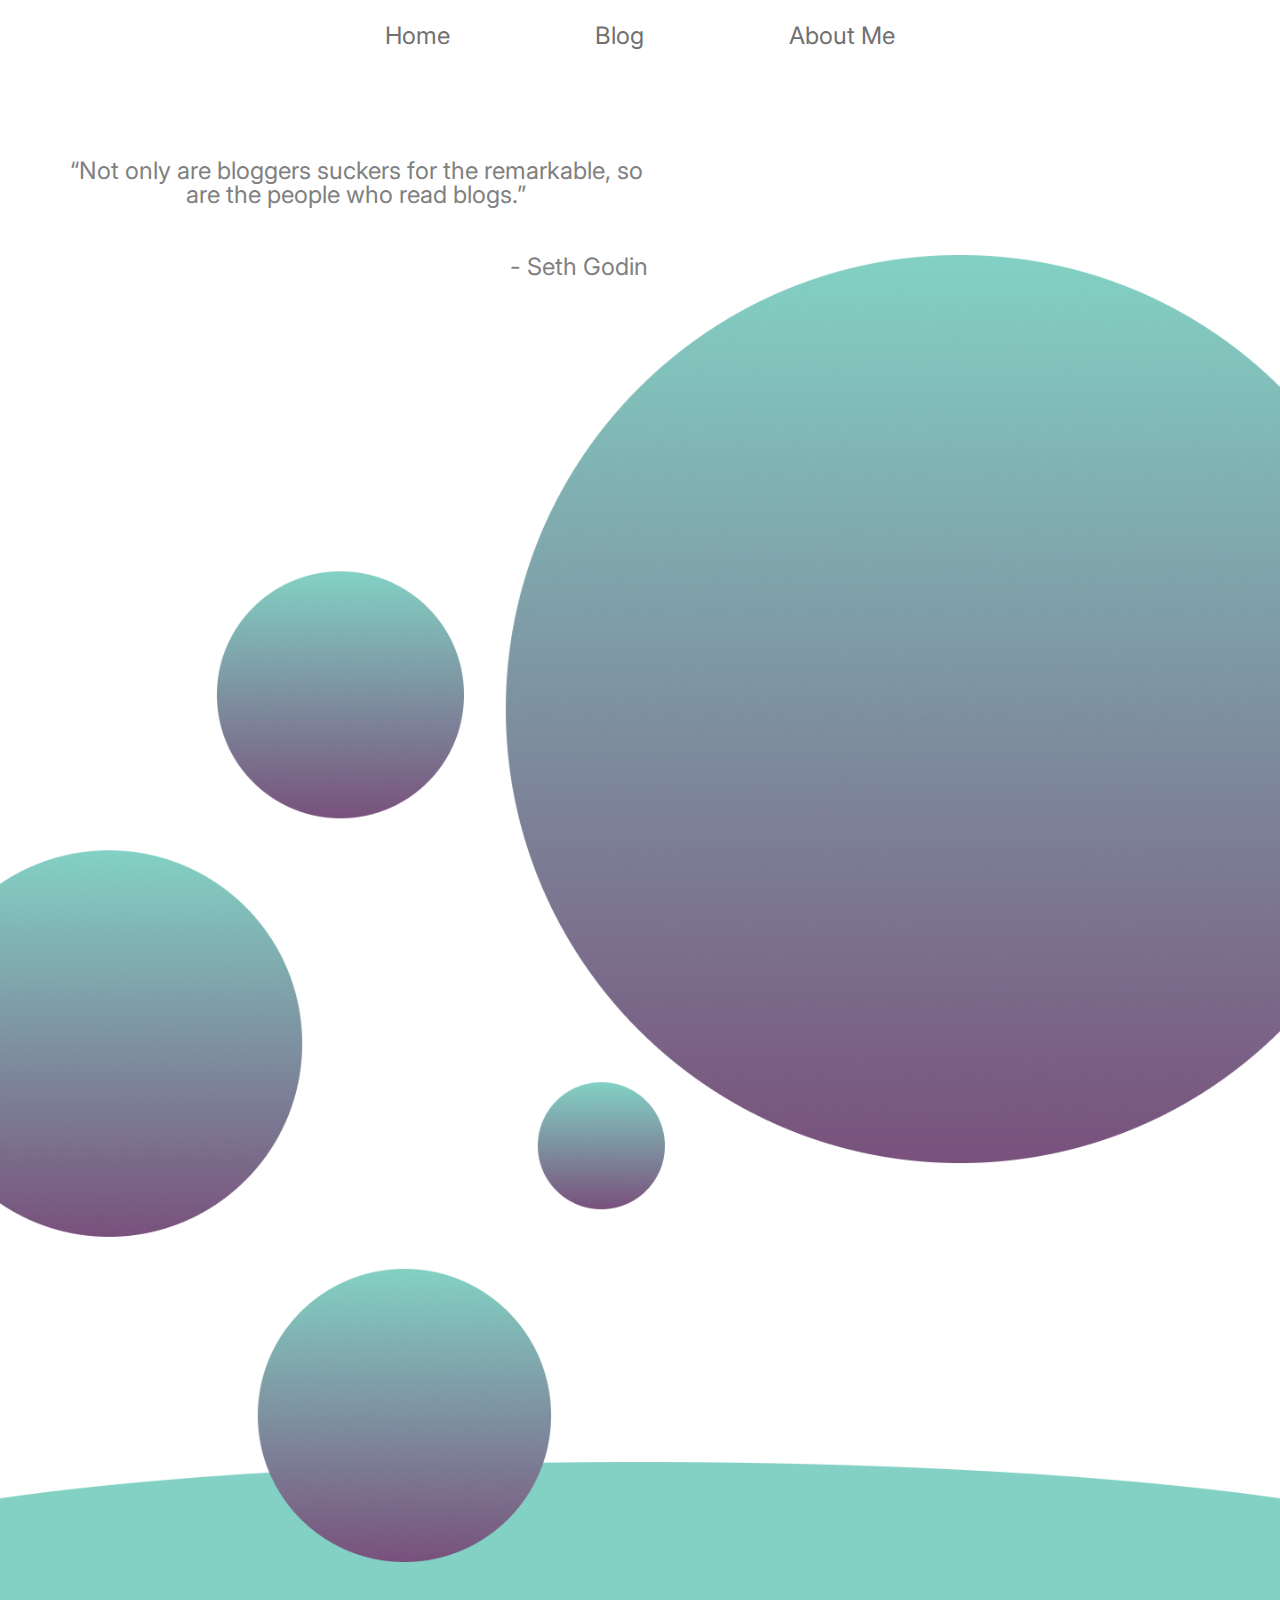
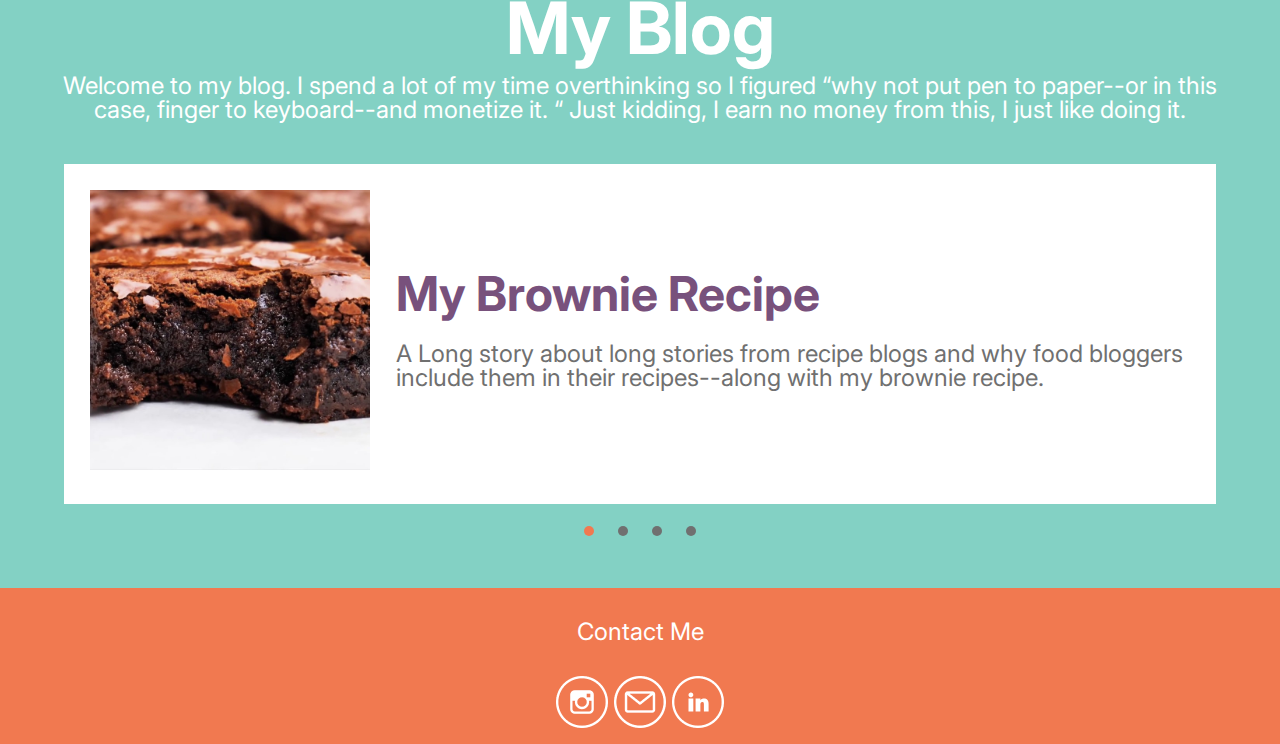
<file: index.html>
<!DOCTYPE html>
<html lang="en">
<head>
    <title>Blog</title>
    <meta charset="UTF-8">
    <meta http-equiv="X-UA-Compatible" content="IE=edge">
    <meta name="viewport" content="width=device-width, initial-scale=1.0">
    <!--Link to CSS sheet-->
    <link rel="stylesheet" href="css/index.css">
    <!--Link to fonts-->
    <link rel="preconnect" href="https://fonts.googleapis.com">
    <link rel="preconnect" href="https://fonts.gstatic.com" crossorigin>
    <link href="https://fonts.googleapis.com/css2?family=Inter&display=swap" rel="stylesheet">
</head>












<body>
    <nav>
        <ul>
            <li><a href="index.html">Home</a></li>
            <li><a href="blog.html">Blog</a></li>
            <li><a href="aboutme.html">About Me</a></li>
        </ul>
    </nav>










    <main>
        <section class="section1">
            <div class="quote">
                <div class="quotetext">
                    <h3>“Not only are bloggers suckers for the remarkable, so are the people who read blogs.”</h3>
                </div>
                <div class="quoteauthor">
                    <h3>- Seth Godin</h3>
                </div>
            </div>
        </section>

 
        <div class="main_circles">
            <img src="pics/cirlces.png" alt="">
            <img class="bluebgtop" src="pics/bluebgtop.png" alt="">
        </div>

 


        <section class="section2">

            <div class="bluebg"></div>
            <div class="myblog_text">
                <h1>My Blog</h1>
                <h3>Welcome to my blog. I spend a lot of my time overthinking so I figured “why not put pen to paper--or in this case, finger to keyboard--and monetize it. “ Just kidding, I earn no money from this, I just like doing it. </h3>
            </div>




            <div id="slider">
                <input type="radio" name="slider" id="slide1" checked>
                <input type="radio" name="slider" id="slide2">
                <input type="radio" name="slider" id="slide3">
                <input type="radio" name="slider" id="slide4">
                <div id="slides">
                   <div id="overflow">
                      <div class="inner">
                         <div class="slide slide_1">
                            <a href="articles/brownie.html" class="article_link">
                                <div class="slide-content">
                                    <img src="pics/brownie.jpg" alt="brownie">
                                    <div class="text">
                                        <h2>My Brownie Recipe</h2>
                                        <h3>
                                            A Long story about long stories from recipe blogs and why food bloggers include them in their recipes--along with my brownie recipe.

                                        </h3>
                                    </div>
                                </div>
                            </a>
                         </div>
                         <div class="slide slide_2">
                            <a href="articles/Saffa_college.alone.html" class="article_link">
                                <div class="slide-content">
                                    <img src="pics/college.jpg" alt="college girl">
                                    <div class="text">
                                        <h2>Living Alone in College, Yes or No?</h2>
                                        <h3>
                                            Enrolling in a college is always a big head step for a student. You should decide and think carefully for which path you will take in college.
                                        </h3>
                                        <div class="icon_author">
                                            <i class="far fa-user"></i>
                                            <p>Saffana Nur Aulia</p>
                                        </div>
                                    </div>
                                </div>
                            </a>
                         </div>
                         <div class="slide slide_3">
                            <a href="articles/Saffa_red.review.html" class="article_link">
                                <div class="slide-content">
                                    <img src="pics/Taylor_Swift_-_Red_(Taylor's_Version).png" alt="Red Album Cover">
                                    <div class="text">
                                        <h2>Red Album Review</h2>
                                        <h3>
                                            With 10 extended tracks, the album Red (Taylor’s Version) wrapped up a total 2 hours
                                            and 10 minutes long, a roller-coaster of mixed emotions.
                                        </h3>
                                        <div class="icon_author">
                                            <i class="far fa-user"></i>
                                            <p>Saffana Nur Aulia</p>
                                        </div>
                                    </div>
                                </div>
                            </a>
                         </div>
                         <div class="slide slide_4">
                            <a href="articles/Saffa_failosophy.html" class="article_link">
                                <div class="slide-content">
                                    <img src="pics/failosophy.jpg" alt="failosophy">
                                    <div class="text">
                                        <h2>Failosophy Book Review</h2>
                                        <h3>
                                            Failures are usually identified with negativities, but what if I tell
                                            you that it could be the opposite? This is my review of the book "Failosophy".
                                        </h3>
                                        <div class="icon_author">
                                            <i class="far fa-user"></i>
                                            <p>Saffana Nur Aulia</p>
                                        </div>
                                    </div>
                                </div>
                            </a>
                         </div>
                      </div>
                   </div>
                </div>
                <div id="bullets">
                   <label for="slide1"></label>
                   <label for="slide2"></label>
                   <label for="slide3"></label>
                   <label for="slide4"></label>
                </div>
            </div>
            
        </section>

        

    </main>


















    <footer>
        <div class="footer_text">
            <h3>Contact Me</h3>
        </div>
        <div class="footer_logos">
            <a href="#" class="ig">
                <img src="pics/instagram.png" alt="instagram">
            </a>
            <a href="mailto:istiqomah.work@gmail.com" class="email">
                <img src="pics/email.png" alt="instagram">
            </a>
            <a href="https://www.linkedin.com/in/istiqomah-suharto-b1615121b/" class="linkedin">
                <img src="pics/linkedin.png" alt="instagram">
            </a>
        </div>
    </footer>



    



</body>
</html>
</file>
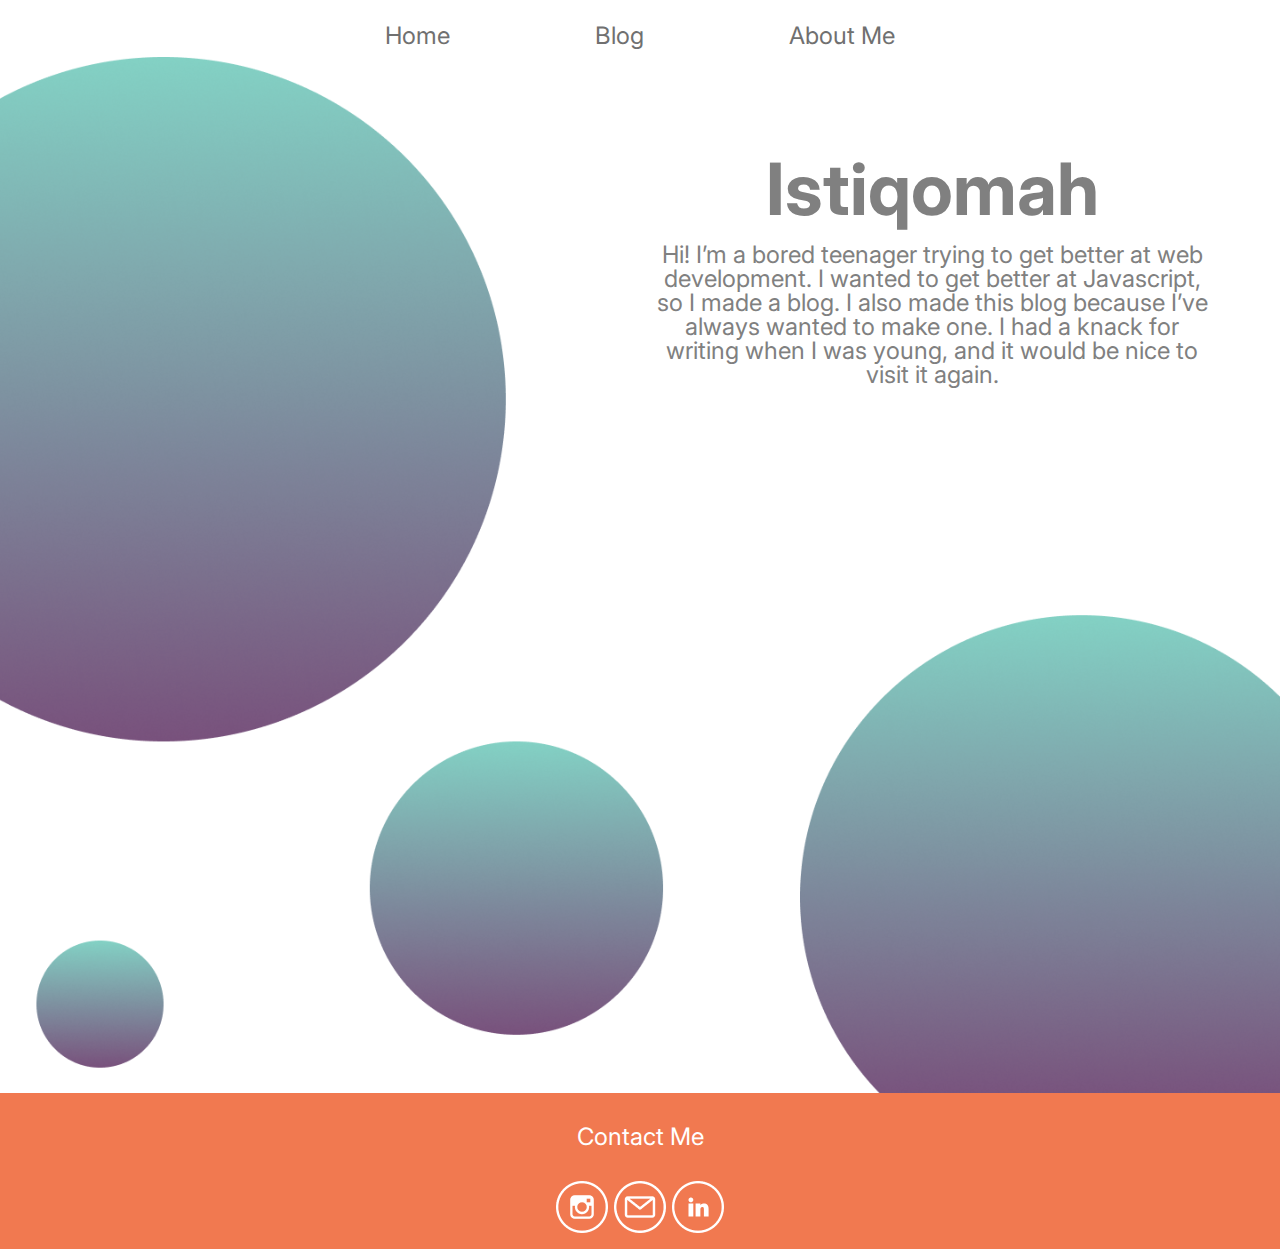
<file: aboutme.html>
<!DOCTYPE html>
<html lang="en">
<head>
    <title>Blog</title>
    <meta charset="UTF-8">
    <meta http-equiv="X-UA-Compatible" content="IE=edge">
    <meta name="viewport" content="width=device-width, initial-scale=1.0">
    <!--Link to CSS sheet-->
    <link rel="stylesheet" href="css/index.css">
    <!--Link to fonts-->
    <link rel="preconnect" href="https://fonts.googleapis.com">
    <link rel="preconnect" href="https://fonts.gstatic.com" crossorigin>
    <link href="https://fonts.googleapis.com/css2?family=Inter&display=swap" rel="stylesheet">
</head>











<body>
    <nav>
        <ul>
            <li><a href="index.html">Home</a></li>
            <li><a href="blog.html">Blog</a></li>
            <li><a href="aboutme.html">About Me</a></li>
        </ul>
    </nav>










    <main>



        
        <section class="section1">
            <div class="aboutme_container">
                <div class="aboutme_text">
                    <h1>Istiqomah</h1>
                    <h3>
                        Hi! I’m a bored teenager trying to get better at web development. I wanted to get better at Javascript, so I made a blog. I also made this blog because I’ve always wanted to make one. I had a knack for writing when I was young, and it would be nice to visit it again.
                    </h3>
                </div>
            </div>
        </section>

 
        <div class="aboutme_circles">
            <img src="pics/Group 14.png" alt="">
        </div>

        


        

    </main>


















    <footer>
        <div class="footer_text">
            <h3>Contact Me</h3>
        </div>
        <div class="footer_logos">
            <a href="#" class="ig">
                <img src="pics/instagram.png" alt="instagram">
            </a>
            <a href="mailto:istiqomah.work@gmail.com" class="email">
                <img src="pics/email.png" alt="instagram">
            </a>
            <a href="https://www.linkedin.com/in/istiqomah-suharto-b1615121b/" class="linkedin">
                <img src="pics/linkedin.png" alt="instagram">
            </a>
        </div>
    </footer>



    



</body>
</html>
</file>
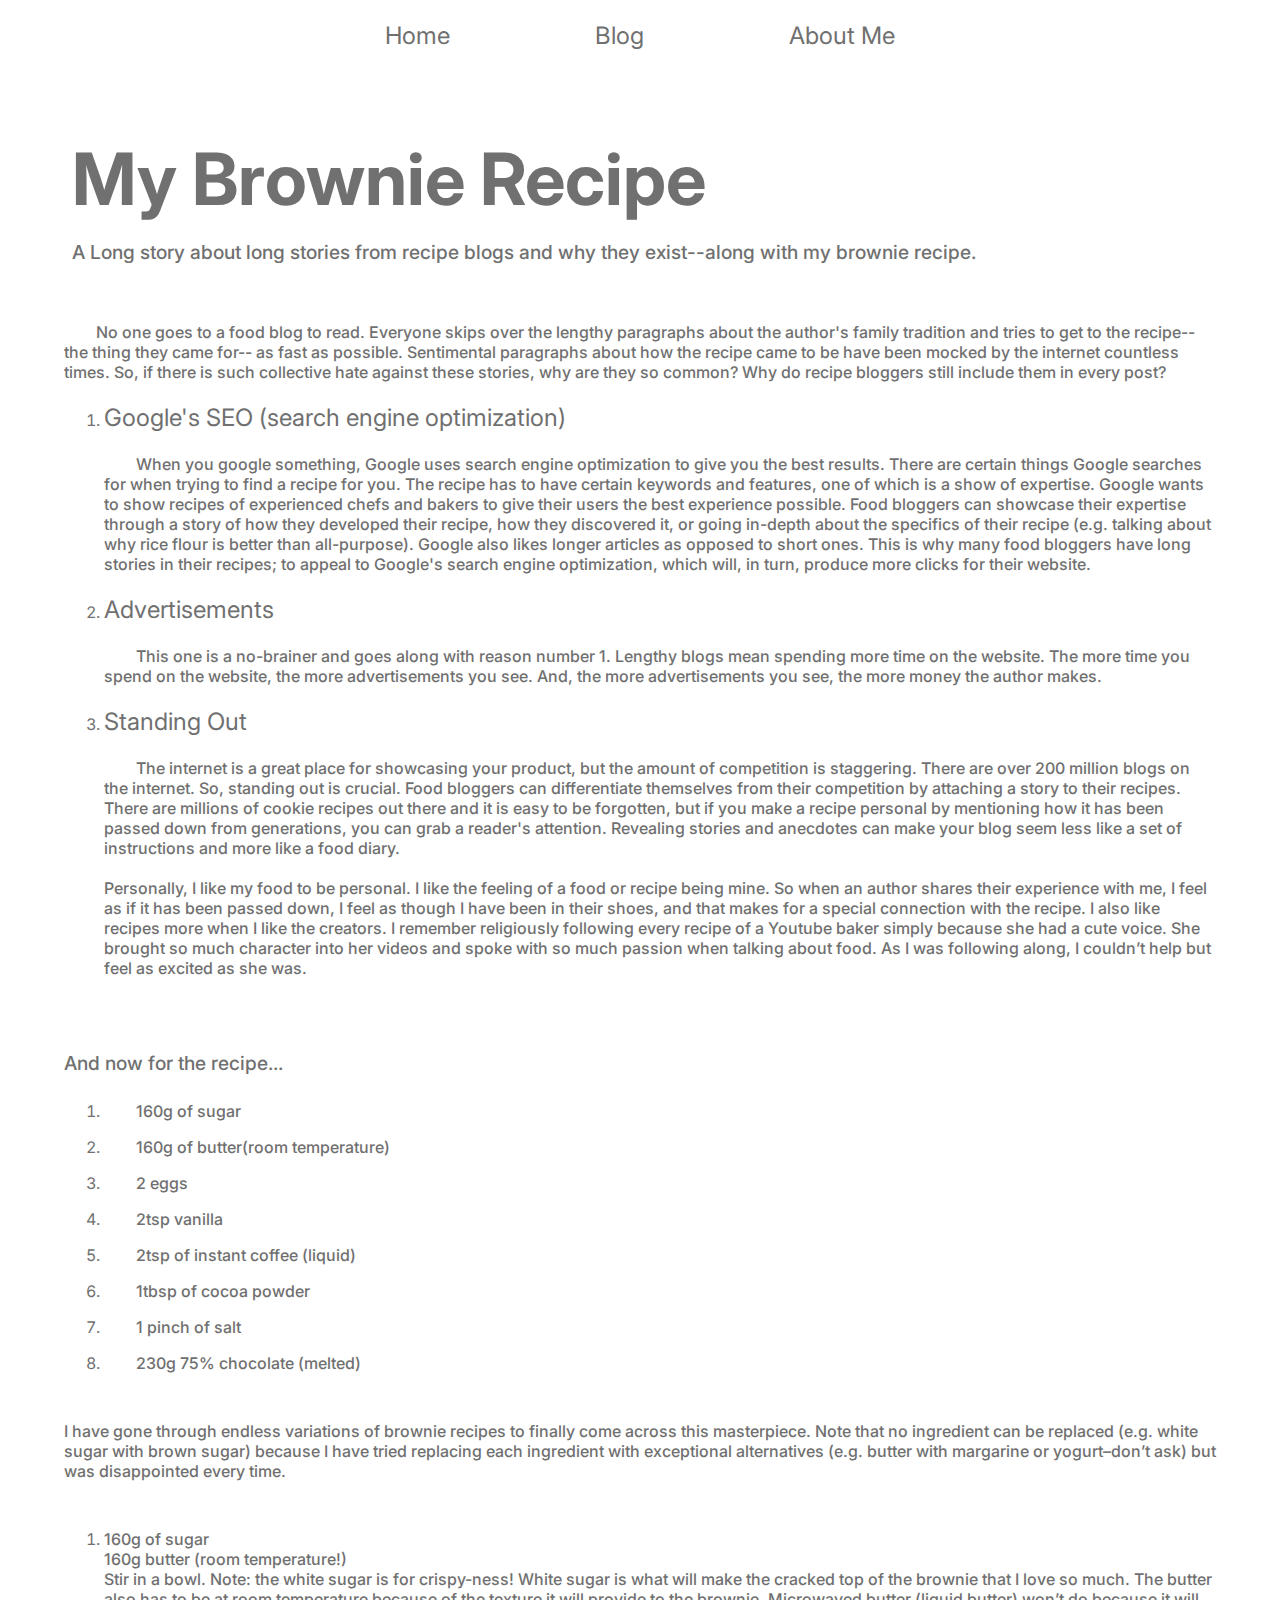
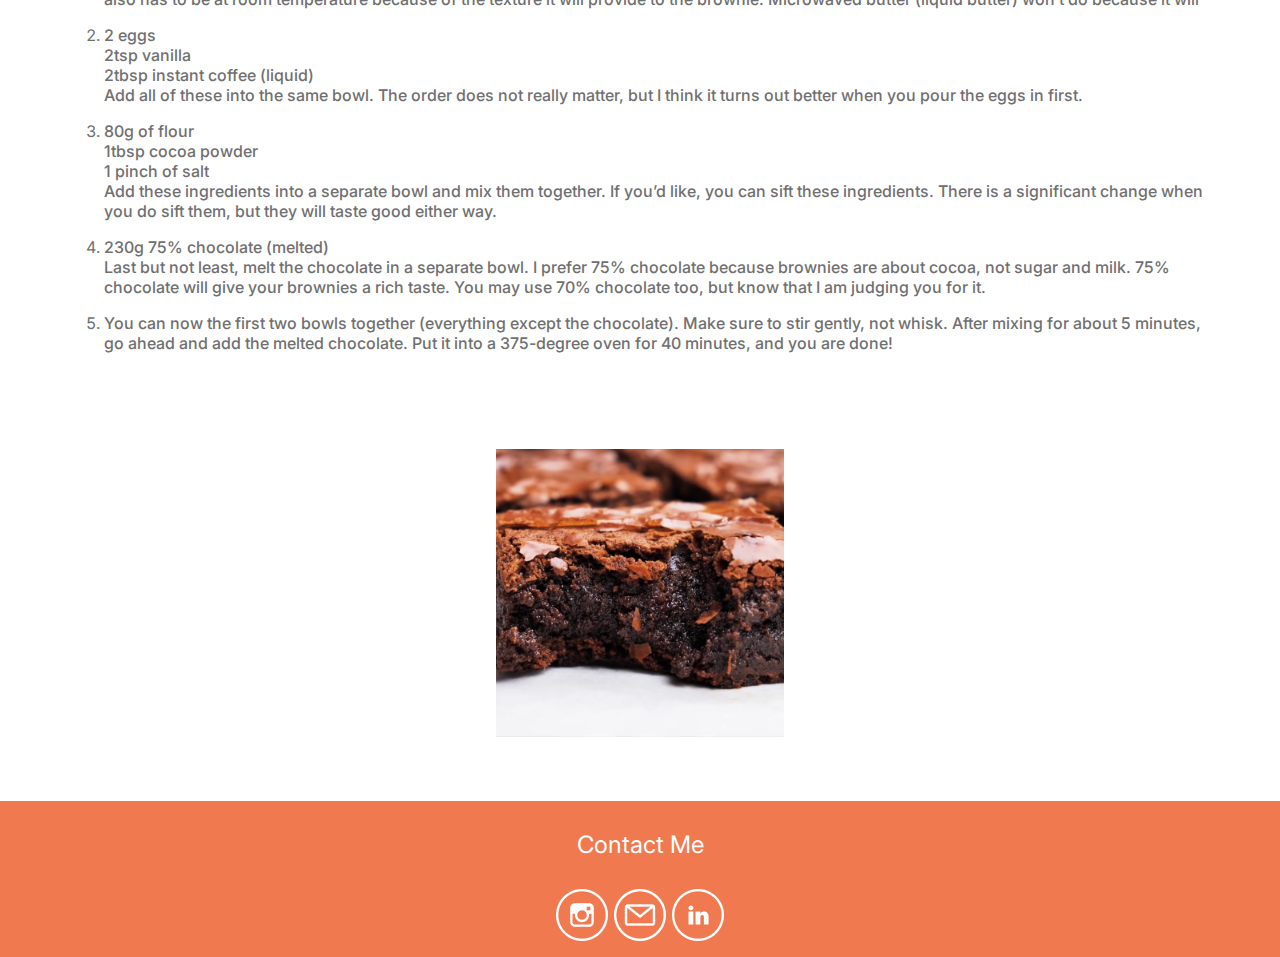
<file: articles/brownie.html>
<!DOCTYPE html>
<html lang="en">
<head>
    <title>Blog</title>
    <meta charset="UTF-8">
    <meta http-equiv="X-UA-Compatible" content="IE=edge">
    <meta name="viewport" content="width=device-width, initial-scale=1.0">
    <!--Link to CSS sheet-->
    <link rel="stylesheet" href="\css/index.css">
    <!--Link to fonts-->
    <link rel="preconnect" href="https://fonts.googleapis.com">
    <link rel="preconnect" href="https://fonts.gstatic.com" crossorigin>
    <link href="https://fonts.googleapis.com/css2?family=Inter&display=swap" rel="stylesheet">
</head>











<body>
    <nav>
        <ul>
            <li><a href="/index.html">Home</a></li>
            <li><a href="/blog.html">Blog</a></li>
            <li><a href="/aboutme.html">About Me</a></li>
        </ul>
    </nav>










    <main>
        <div class="article_text">

            <div class="article_text_head">
                <h1>My Brownie Recipe</h1>
                <h4 class="articledesc">
                    A Long story about long stories from recipe blogs and why they exist--along with my brownie recipe.
                </h4>    
            </div>

            <section class="longstory">
                
                
                <p>
                    No one goes to a food blog to read. 
                    Everyone skips over the lengthy paragraphs about the author's family tradition and tries to get to the recipe--the thing they came for-- as fast as possible. 
                    Sentimental paragraphs about how the recipe came to be have been mocked by the internet countless times. 
                    So, if there is such collective hate against these stories, why are they so common? Why do recipe bloggers still include them in every post?
                </p>
                <ol>
                    <li>
            
                            <h3>
                                Google's SEO (search engine optimization)
                            </h3>
                            <p>
                                When you google something, Google uses search engine optimization to give you the best results. There are certain things Google searches for when trying to find a recipe for you. The recipe has to have certain keywords and features, one of which is a show of expertise. Google wants to show recipes of experienced chefs and bakers to give their users the best experience possible. Food bloggers can showcase their expertise through a story of how they developed their recipe, how they discovered it, or going in-depth about the specifics of their recipe (e.g. talking about why rice flour is better than all-purpose). Google also likes longer articles as opposed to short ones. This is why many food bloggers have long stories in their recipes; to appeal to Google's search engine optimization, which will, in turn, produce more clicks for their website. 
                            </p>
                
                        
                    </li>

                    <li>
                        <h3>
                            Advertisements
                        </h3>
                        <p>
                            This one is a no-brainer and goes along with reason number 1. Lengthy blogs mean spending more time on the website. The more time you spend on the website, the more advertisements you see. And, the more advertisements you see, the more money the author makes. 
                        </p>
                    </li>
                        
                    <li>
                        <h3>
                            Standing Out
                        </h3>
                        <p>
                            The internet is a great place for showcasing your product, but the amount of competition is staggering. There are over 200 million blogs on the internet. So, standing out is crucial. Food bloggers can differentiate themselves from their competition by attaching a story to their recipes. There are millions of cookie recipes out there and it is easy to be forgotten, but if you make a recipe personal by mentioning how it has been passed down from generations, you can grab a reader's attention. Revealing stories and anecdotes can make your blog seem less like a set of instructions and more like a food diary.
                            <br>
                            <br>
                            Personally, I like my food to be personal. I like the feeling of a food or recipe being mine. So when an author shares their experience with me, I feel as if it has been passed down, I feel as though I have been in their shoes, and that makes for a special connection with the recipe. I also like recipes more when I like the creators. I remember religiously following every recipe of a Youtube baker simply because she had a cute voice. She brought so much character into her videos and spoke with so much passion when talking about food. As I was following along, I couldn’t help but feel as excited as she was. 
                        </p>
                    </li>

                </ol>
            </section>




            <section class="recipe">
                <div class="recipefull">
                    <h4>And now for the recipe...</h4>

                    <ol class="recipe">
                        <li><p>160g of sugar</p></li>
                        <li><p>160g of butter(room temperature)</p></li>
                        <li><p>2 eggs</p></li>
                        <li><p>2tsp vanilla</p></li>
                        <li><p>2tsp of instant coffee (liquid)</p></li>
                        <li><p>1tbsp of cocoa powder</p></li>
                        <li><p>1 pinch of salt</p></li>
                        <li><p>230g 75% chocolate (melted)</p></li>
                        
                    </ol>
                </div>
    
                <div class="recipedesc">
                    <p class="note">
                        I have gone through endless variations of brownie recipes to finally come across this masterpiece. Note that no ingredient can be replaced (e.g. white sugar with brown sugar) because I have tried replacing each ingredient with exceptional alternatives (e.g. butter with margarine or yogurt–don’t ask) but was disappointed every time. 
                    </p>

                    <ol>
                        <li>
                            <p>
                                160g of sugar <br>
                                160g butter (room temperature!) <br>

                                Stir in a bowl. Note: the white sugar is for crispy-ness! White sugar is what will make the cracked top of the brownie that I love so much. The butter also has to be at room temperature because of the texture it will provide to the brownie. Microwaved butter (liquid butter) won’t do because it will 
                            </p>
                        </li>
                        <li>
                            <p>
                                2 eggs <br>
                                2tsp vanilla <br>
                                2tbsp instant coffee (liquid) <br>
                                Add all of these into the same bowl. The order does not really matter, but I think it turns out better when you pour the eggs in first. 
                            </p>
                        </li>
                        <li>
                            <p>
                                80g of flour <br>
                                1tbsp cocoa powder <br>
                                1 pinch of salt <br>
                                Add these ingredients into a separate bowl and mix them together. If you’d like, you can sift these ingredients. There is a significant change when you do sift them, but they will taste good either way. 
                            </p>
                        </li>
                        <li>
                            <p>
                                230g 75% chocolate (melted) <br>
                                Last but not least, melt the chocolate in a separate bowl. I prefer 75% chocolate because brownies are about cocoa, not sugar and milk. 75% chocolate will give your brownies a rich taste. You may use 70% chocolate too, but know that I am judging you for it. 
                            </p>
                        </li>
                        <li>
                            <p>
                                You can now the first two bowls together (everything except the chocolate). Make sure to stir gently, not whisk. After mixing for about 5 minutes, go ahead and add the melted chocolate. Put it into a 375-degree oven for 40 minutes, and you are done!
                            </p>
                        </li>

                    </ol>
                </div>
            </section>
           
            
        </div>

        <div class="article_img">
            <img src="/pics/brownie.jpg" alt="brownie">
        </div>
        


        

    </main>


















    <footer>
        <div class="footer_text">
            <h3>Contact Me</h3>
        </div>
        <div class="footer_logos">
            <a href="#" class="ig">
                <img src="/pics/instagram.png" alt="instagram">
            </a>
            <a href="mailto:istiqomah.work@gmail.com" class="email">
                <img src="/pics/email.png" alt="instagram">
            </a>
            <a href="https://www.linkedin.com/in/istiqomah-suharto-b1615121b/" class="linkedin">
                <img src="/pics/linkedin.png" alt="instagram">
            </a>
        </div>
    </footer>



    



</body>
</html>
</file>
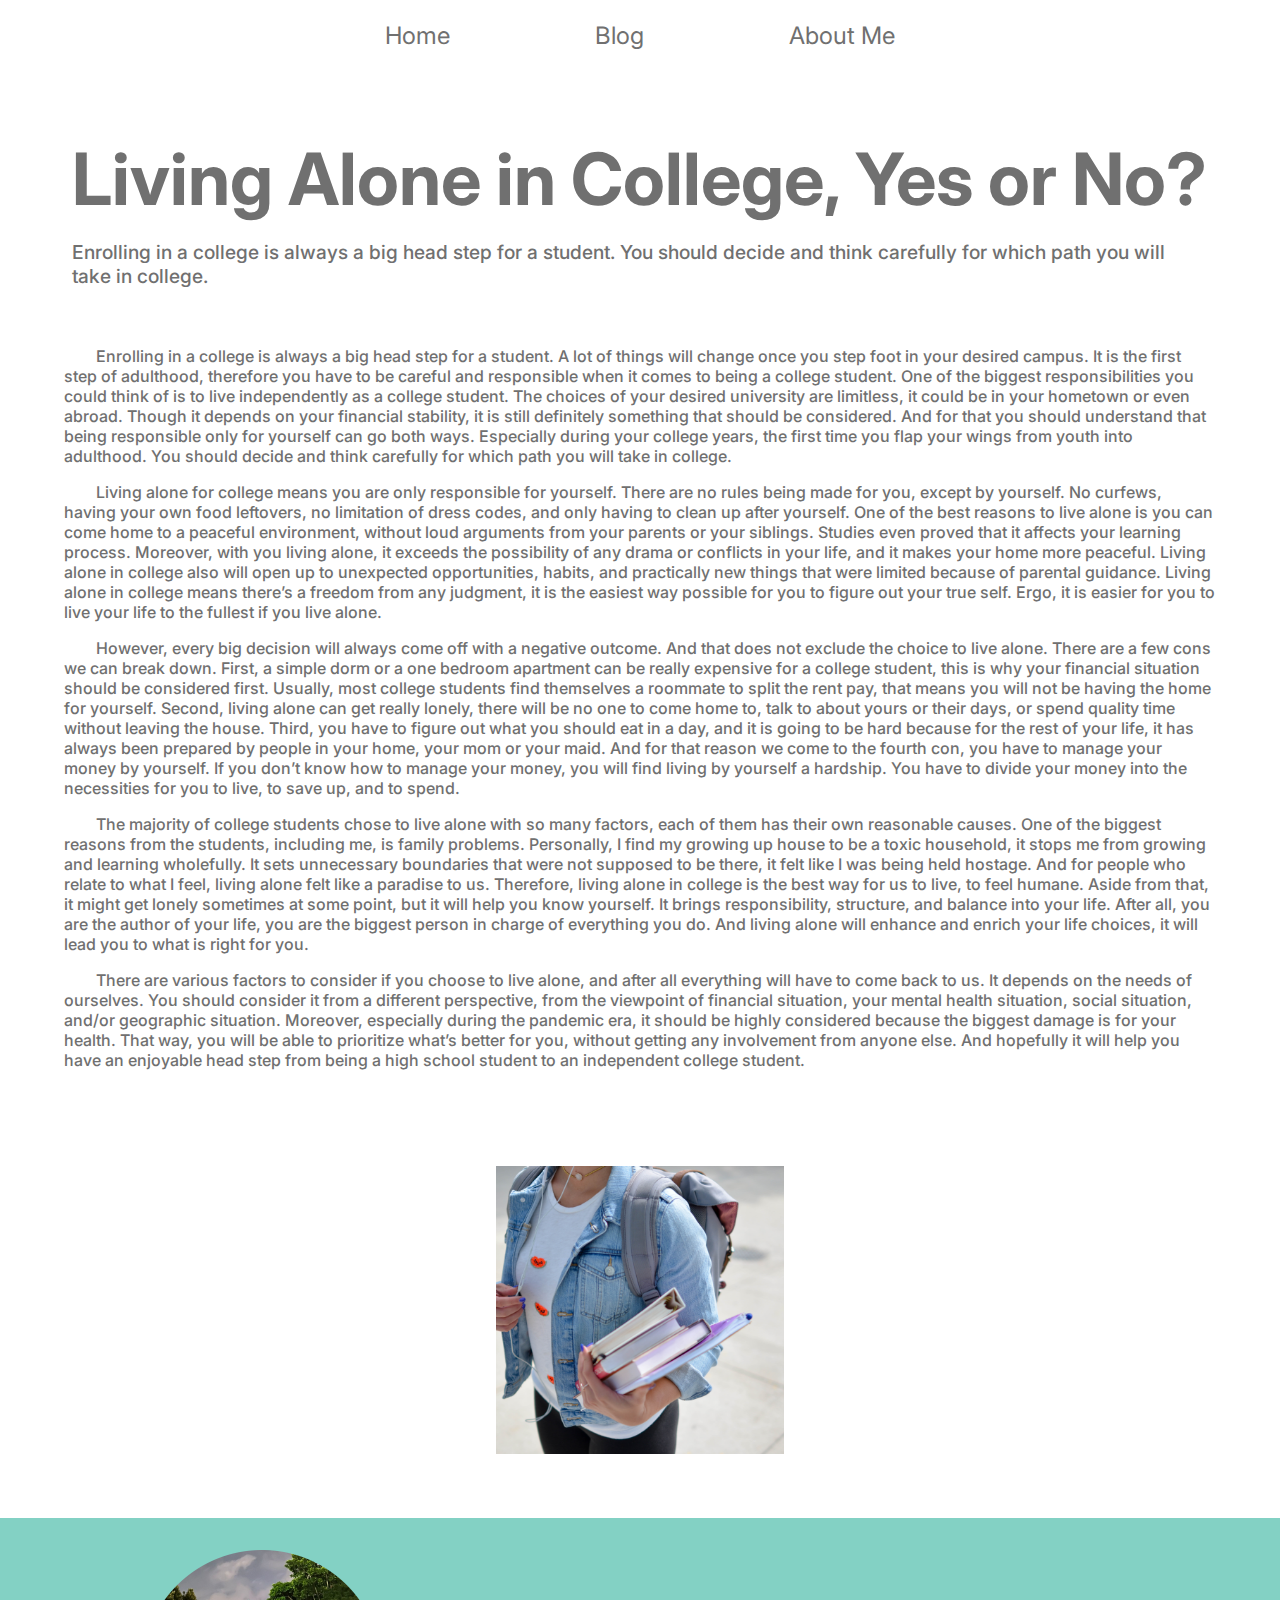
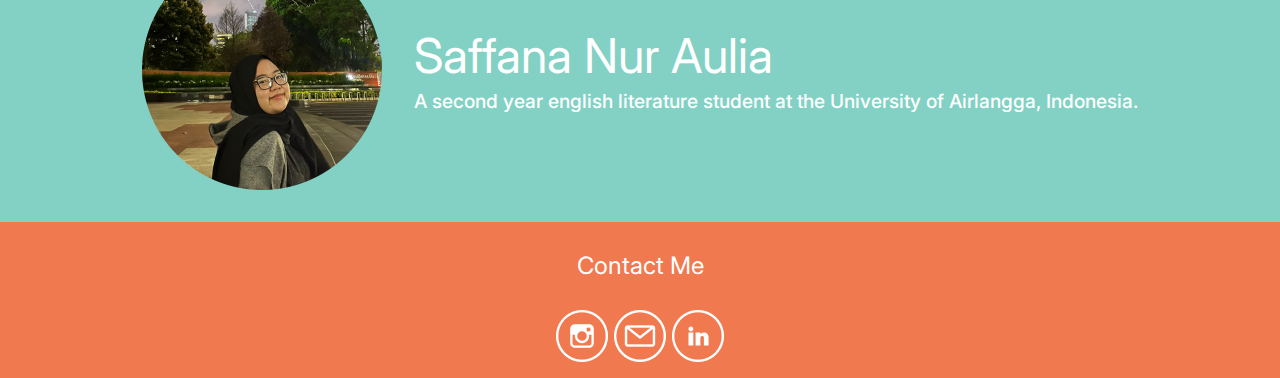
<file: articles/Saffa_college.alone.html>
<!DOCTYPE html>
<html lang="en">
<head>
    <title>Blog</title>
    <meta charset="UTF-8">
    <meta http-equiv="X-UA-Compatible" content="IE=edge">
    <meta name="viewport" content="width=device-width, initial-scale=1.0">
    <!--Link to CSS sheet-->
    <link rel="stylesheet" href="/css/index.css">
    <!--Link to fonts-->
    <link rel="preconnect" href="https://fonts.googleapis.com">
    <link rel="preconnect" href="https://fonts.gstatic.com" crossorigin>
    <link href="https://fonts.googleapis.com/css2?family=Inter&display=swap" rel="stylesheet">
</head>











<body>
    <nav>
        <ul>
            <li><a href="/index.html">Home</a></li>
            <li><a href="/blog.html">Blog</a></li>
            <li><a href="/aboutme.html">About Me</a></li>
        </ul>
    </nav>










    <main>
        <div class="article_text">

            <div class="article_text_head">
                <h1>Living Alone in College, Yes or No?</h1>
                <h4 class="articledesc">
                    Enrolling in a college is always a big head step for a student. You should decide and think carefully for which path you will take in college.
                </h4>    
            </div>

            <section class="longstory">
                <p>
                    Enrolling in a college is always a big head step for a student. A lot of things will change
                    once you step foot in your desired campus. It is the first step of adulthood, therefore you have to
                    be careful and responsible when it comes to being a college student. One of the biggest
                    responsibilities you could think of is to live independently as a college student. The choices of
                    your desired university are limitless, it could be in your hometown or even abroad. Though it
                    depends on your financial stability, it is still definitely something that should be considered. And
                    for that you should understand that being responsible only for yourself can go both ways.
                    Especially during your college years, the first time you flap your wings from youth into
                    adulthood. You should decide and think carefully for which path you will take in college.
                </p>
                <p>
                    Living alone for college means you are only responsible for yourself. There are no rules
                    being made for you, except by yourself. No curfews, having your own food leftovers, no
                    limitation of dress codes, and only having to clean up after yourself. One of the best reasons to
                    live alone is you can come home to a peaceful environment, without loud arguments from your
                    parents or your siblings. Studies even proved that it affects your learning process. Moreover,
                    with you living alone, it exceeds the possibility of any drama or conflicts in your life, and it makes
                    your home more peaceful. Living alone in college also will open up to unexpected opportunities,
                    habits, and practically new things that were limited because of parental guidance. Living alone
                    in college means there’s a freedom from any judgment, it is the easiest way possible for you to
                    figure out your true self. Ergo, it is easier for you to live your life to the fullest if you live alone.
                </p>
                <p>
                    However, every big decision will always come off with a negative outcome. And that
                    does not exclude the choice to live alone. There are a few cons we can break down. First, a
                    simple dorm or a one bedroom apartment can be really expensive for a college student, this is
                    why your financial situation should be considered first. Usually, most college students find
                    themselves a roommate to split the rent pay, that means you will not be having the home for
                    yourself. Second, living alone can get really lonely, there will be no one to come home to, talk to
                    about yours or their days, or spend quality time without leaving the house. Third, you have to
                    figure out what you should eat in a day, and it is going to be hard because for the rest of your
                    life, it has always been prepared by people in your home, your mom or your maid. And for that
                    reason we come to the fourth con, you have to manage your money by yourself. If you don’t
                    know how to manage your money, you will find living by yourself a hardship. You have to divide
                    your money into the necessities for you to live, to save up, and to spend.
                </p>
                <p>
                    The majority of college students chose to live alone with so many factors, each of them
                    has their own reasonable causes. One of the biggest reasons from the students, including me,
                    is family problems. Personally, I find my growing up house to be a toxic household, it stops me
                    from growing and learning wholefully. It sets unnecessary boundaries that were not supposed to
                    be there, it felt like I was being held hostage. And for people who relate to what I feel, living
                    alone felt like a paradise to us. Therefore, living alone in college is the best way for us to live, to
                    feel humane. Aside from that, it might get lonely sometimes at some point, but it will help you
                    know yourself. It brings responsibility, structure, and balance into your life. After all, you are the
                    author of your life, you are the biggest person in charge of everything you do. And living alone
                    will enhance and enrich your life choices, it will lead you to what is right for you.
                </p>
                <p>
                    There are various factors to consider if you choose to live alone, and after all everything
                    will have to come back to us. It depends on the needs of ourselves. You should consider it from
                    a different perspective, from the viewpoint of financial situation, your mental health situation,
                    social situation, and/or geographic situation. Moreover, especially during the pandemic era, it
                    should be highly considered because the biggest damage is for your health. That way, you will
                    be able to prioritize what’s better for you, without getting any involvement from anyone else. And
                    hopefully it will help you have an enjoyable head step from being a high school student to an
                    independent college student.
                </p>
                
            </section>
           
            
        </div>

        <div class="article_img">
            <img src="/pics/college.jpg" alt="college girl">
        </div>
        

        <div class="author">
            <div class="image_wrapper">
                <img src="/pics/saffa.png" alt="Saffana Nur Aulia">
            </div>
            <div class="authortext">
                <h2>Saffana Nur Aulia</h2>
                <h4>
                    A second year english literature student at the University of Airlangga, Indonesia. 
                </h4>
            </div>
        </div>


        

    </main>


















    <footer>
        <div class="footer_text">
            <h3>Contact Me</h3>
        </div>
        <div class="footer_logos">
            <a href="#" class="ig">
                <img src="/pics/instagram.png" alt="instagram">
            </a>
            <a href="mailto:istiqomah.work@gmail.com" class="email">
                <img src="/pics/email.png" alt="instagram">
            </a>
            <a href="https://www.linkedin.com/in/istiqomah-suharto-b1615121b/" class="linkedin">
                <img src="/pics/linkedin.png" alt="instagram">
            </a>
        </div>
    </footer>



    



</body>
</html>
</file>
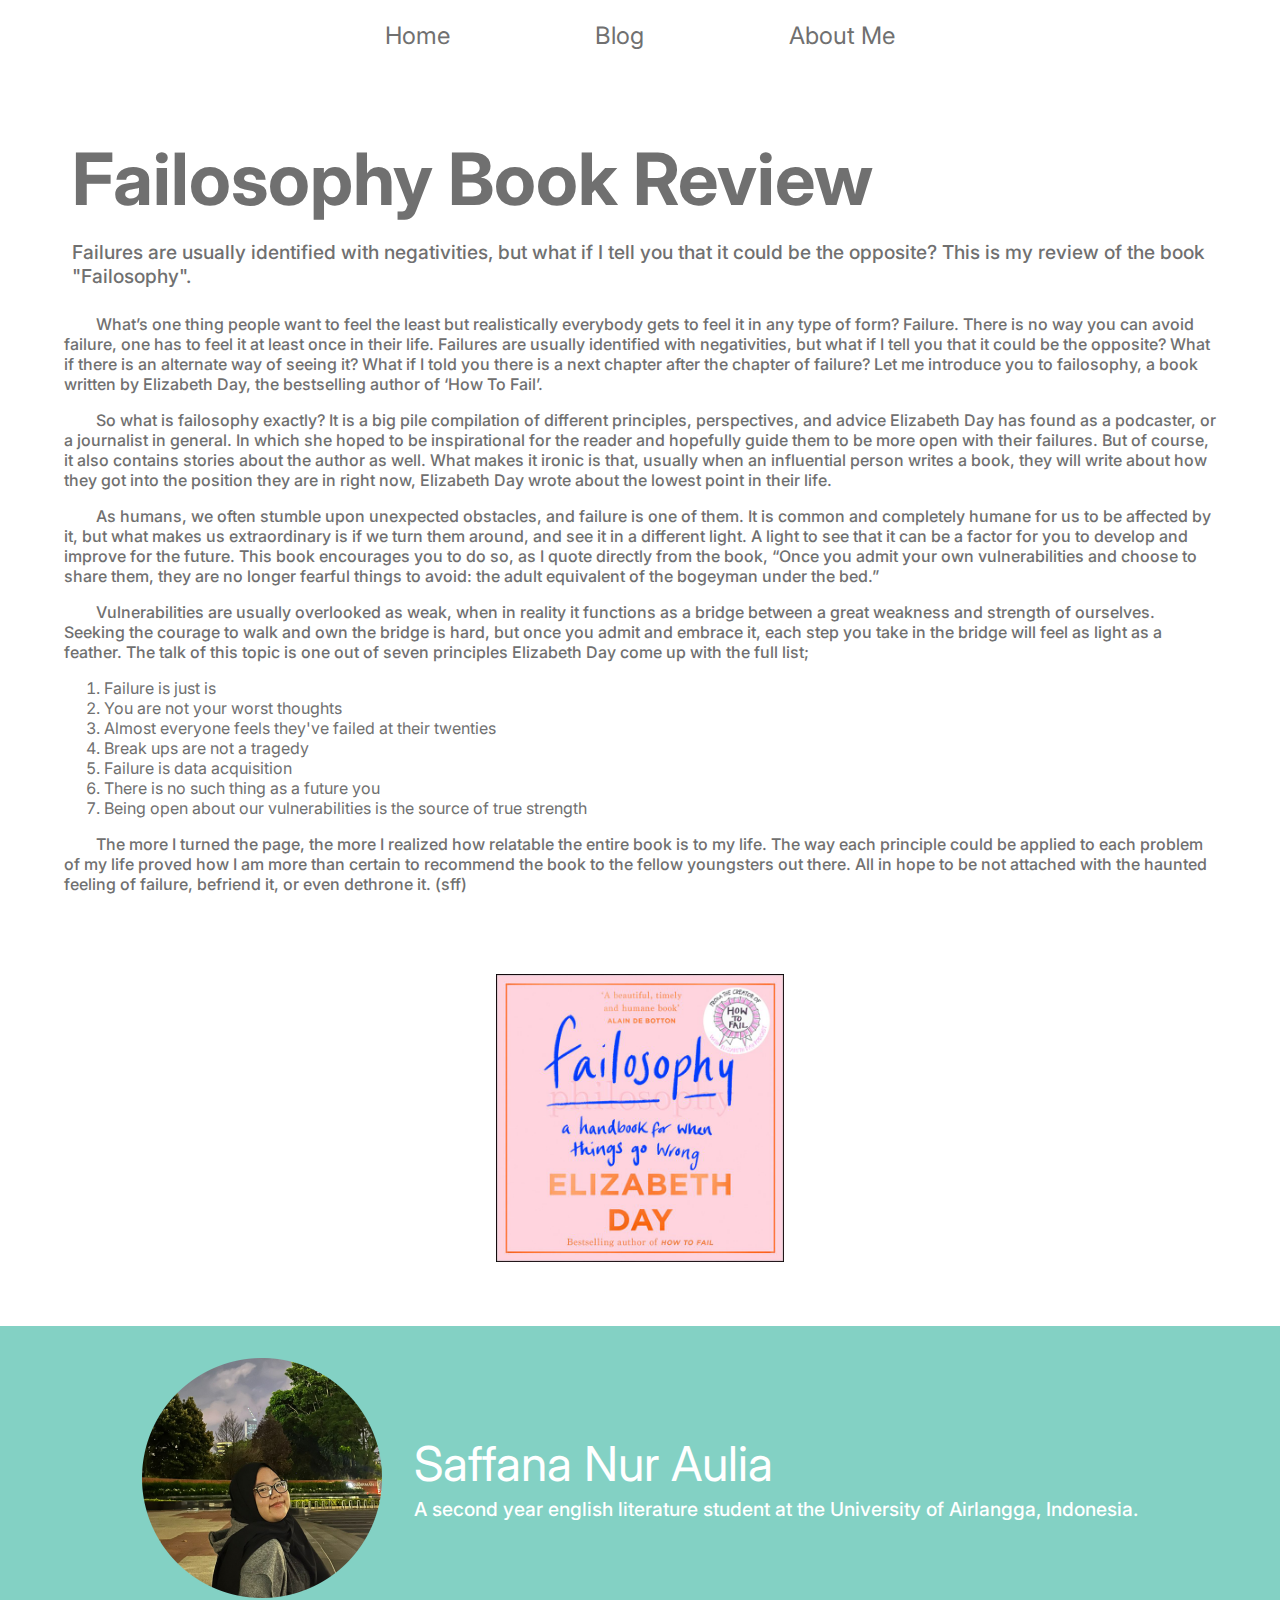
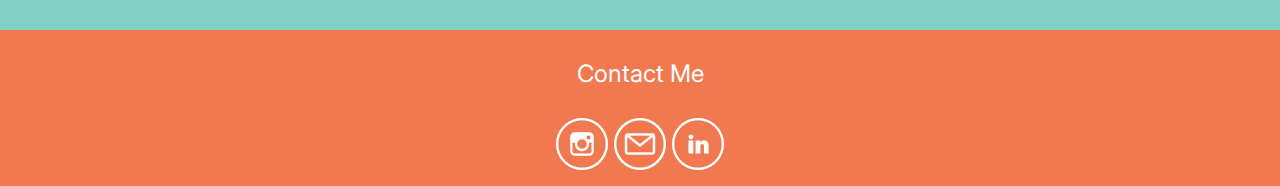
<file: articles/Saffa_failosophy.html>
<!DOCTYPE html>
<html lang="en">
<head>
    <title>Blog</title>
    <meta charset="UTF-8">
    <meta http-equiv="X-UA-Compatible" content="IE=edge">
    <meta name="viewport" content="width=device-width, initial-scale=1.0">
    <!--Link to CSS sheet-->
    <link rel="stylesheet" href="/css/index.css">
    <!--Link to fonts-->
    <link rel="preconnect" href="https://fonts.googleapis.com">
    <link rel="preconnect" href="https://fonts.gstatic.com" crossorigin>
    <link href="https://fonts.googleapis.com/css2?family=Inter&display=swap" rel="stylesheet">
</head>











<body>
    <nav>
        <ul>
            <li><a href="/index.html">Home</a></li>
            <li><a href="/blog.html">Blog</a></li>
            <li><a href="/aboutme.html">About Me</a></li>
        </ul>
    </nav>










    <main>
        <div class="article_text">

            <div class="article_text_head">
                <h1>Failosophy Book Review</h1>
                <h4 class="articledesc">
                    Failures are usually identified with negativities, but what if I tell
                    you that it could be the opposite? This is my review of the book "Failosophy".

                </h4>    
            </div>

            <div class="body">
                <p>
                    What’s one thing people want to feel the least but realistically
                    everybody gets to feel it in any type of form? Failure. There is no
                    way you can avoid failure, one has to feel it at least once in their
                    life. Failures are usually identified with negativities, but what if I tell
                    you that it could be the opposite? What if there is an alternate way
                    of seeing it? What if I told you there is a next chapter after the
                    chapter of failure? Let me introduce you to failosophy, a book
                    written by Elizabeth Day, the bestselling author of ‘How To Fail’.

                </p>
                <p>
                    So what is failosophy exactly? It is a big pile compilation of
                    different principles, perspectives, and advice Elizabeth Day has
                    found as a podcaster, or a journalist in general. In which she hoped
                    to be inspirational for the reader and hopefully guide them to be
                    more open with their failures. But of course, it also contains stories
                    about the author as well. What makes it ironic is that, usually when
                    an influential person writes a book, they will write about how they
                    got into the position they are in right now, Elizabeth Day wrote
                    about the lowest point in their life.
                </p>
                <p>
                    As humans, we often stumble upon unexpected obstacles, and failure is one of them.
                    It is common and completely humane for us to be affected by it, but what makes us
                    extraordinary is if we turn them around, and see it in a different light. A light to see that it can
                    be a factor for you to develop and improve for the future. This book encourages you to do
                    so, as I quote directly from the book, “Once you admit your own vulnerabilities and choose to
                    share them, they are no longer fearful things to avoid: the adult equivalent of the bogeyman
                    under the bed.”
                </p>
                <p>
                    Vulnerabilities are usually overlooked as weak, when in reality it functions as a bridge
                    between a great weakness and strength of ourselves. Seeking the courage to walk and own
                    the bridge is hard, but once you admit and embrace it, each step you take in the bridge will
                    feel as light as a feather. The talk of this topic is one out of seven principles Elizabeth Day
                    come up with the full list;
                </p>
                <ol>
                    <li>Failure is just is</li>
                    <li>You are not your worst thoughts</li>
                    <li>Almost everyone feels they've failed at their twenties</li>
                    <li>Break ups are not a tragedy</li>
                    <li>Failure is data acquisition</li>
                    <li>There is no such thing as a future you</li>
                    <li>Being open about our vulnerabilities is the source of true strength</li>
                </ol>
                <p>
                    The more I turned the page, the more I realized how relatable the entire book is to
                    my life. The way each principle could be applied to each problem of my life proved how I am
                    more than certain to recommend the book to the fellow youngsters out there. All in hope to
                    be not attached with the haunted feeling of failure, befriend it, or even dethrone it. (sff)
                </p>
            </div>
            
        </div>

        <div class="article_img">
            <img src="/pics/failosophy.jpg" alt="failosophy">
        </div>
        

        <div class="author">
            <div class="image_wrapper">
                <img src="/pics/saffa.png" alt="Saffana Nur Aulia">
            </div>
            <div class="authortext">
                <h2>Saffana Nur Aulia</h2>
                <h4>
                    A second year english literature student at the University of Airlangga, Indonesia. 
                </h4>
            </div>
        </div>


        

    </main>


















    <footer>
        <div class="footer_text">
            <h3>Contact Me</h3>
        </div>
        <div class="footer_logos">
            <a href="#" class="ig">
                <img src="/pics/instagram.png" alt="instagram">
            </a>
            <a href="mailto:istiqomah.work@gmail.com" class="email">
                <img src="/pics/email.png" alt="instagram">
            </a>
            <a href="https://www.linkedin.com/in/istiqomah-suharto-b1615121b/" class="linkedin">
                <img src="/pics/linkedin.png" alt="instagram">
            </a>
        </div>
    </footer>



    



</body>
</html>
</file>
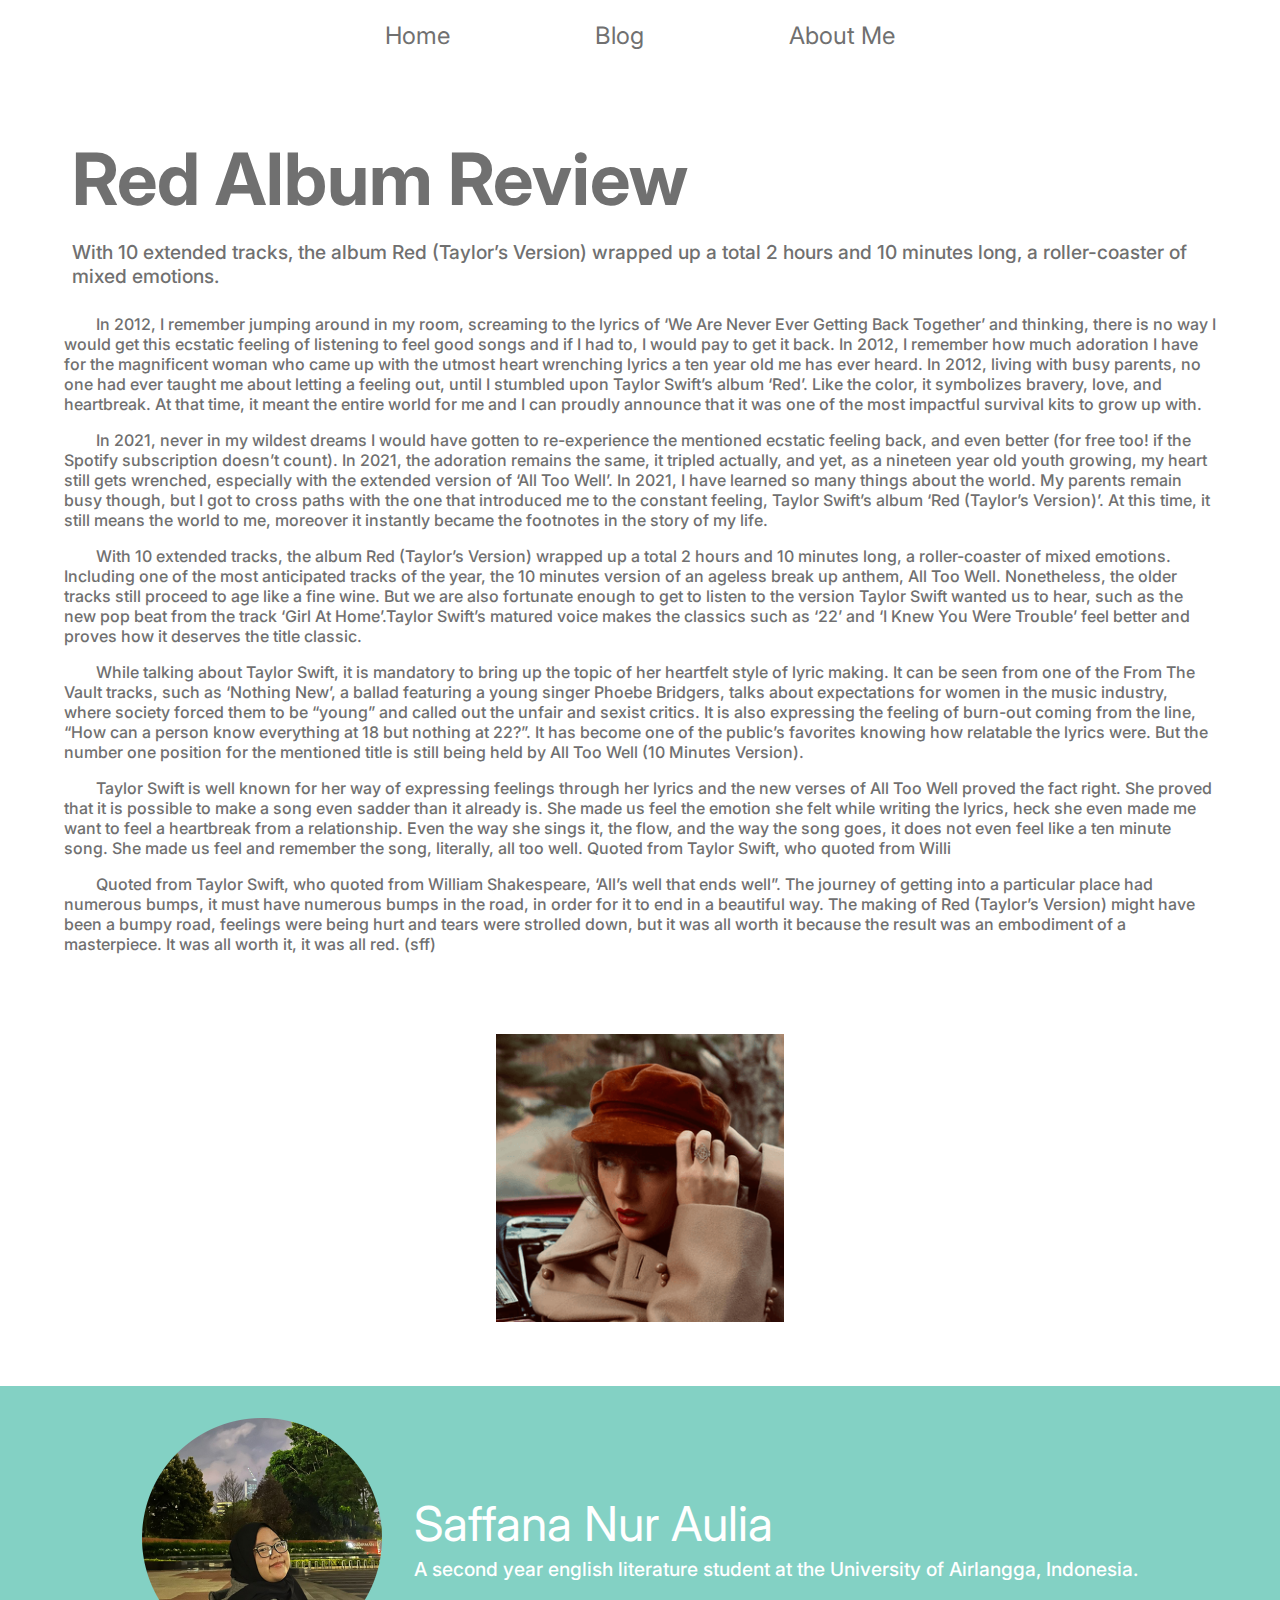
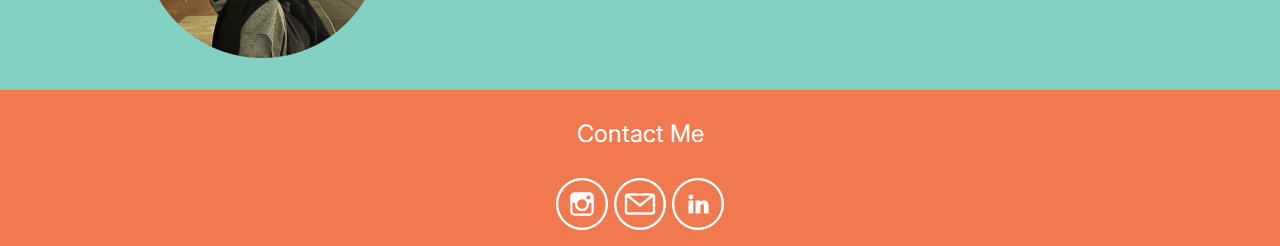
<file: articles/Saffa_red.review.html>
<!DOCTYPE html>
<html lang="en">
<head>
    <title>Blog</title>
    <meta charset="UTF-8">
    <meta http-equiv="X-UA-Compatible" content="IE=edge">
    <meta name="viewport" content="width=device-width, initial-scale=1.0">
    <!--Link to CSS sheet-->
    <link rel="stylesheet" href="/css/index.css">
    <!--Link to fonts-->
    <link rel="preconnect" href="https://fonts.googleapis.com">
    <link rel="preconnect" href="https://fonts.gstatic.com" crossorigin>
    <link href="https://fonts.googleapis.com/css2?family=Inter&display=swap" rel="stylesheet">
</head>











<body>
    <nav>
        <ul>
            <li><a href="/index.html">Home</a></li>
            <li><a href="/blog.html">Blog</a></li>
            <li><a href="/aboutme.html">About Me</a></li>
        </ul>
    </nav>










    <main>
        <div class="article_text">

            <div class="article_text_head">
                <h1>Red Album Review</h1>
                <h4 class="articledesc">
                    With 10 extended tracks, the album Red (Taylor’s Version) wrapped up a total 2 hours
                    and 10 minutes long, a roller-coaster of mixed emotions.
                </h4>    
            </div>

            <div class="body">
                <p>
                    In 2012, I remember jumping around in my room,
                    screaming to the lyrics of ‘We Are Never Ever Getting
                    Back Together’ and thinking, there is no way I would
                    get this ecstatic feeling of listening to feel good songs
                    and if I had to, I would pay to get it back. In 2012, I
                    remember how much adoration I have for the
                    magnificent woman who came up with the utmost
                    heart wrenching lyrics a ten year old me has ever
                    heard. In 2012, living with busy parents, no one had
                    ever taught me about letting a feeling out, until I
                    stumbled upon Taylor Swift’s album ‘Red’. Like the
                    color, it symbolizes bravery, love, and heartbreak. At
                    that time, it meant the entire world for me and I can
                    proudly announce that it was one of the most
                    impactful survival kits to grow up with.

                </p>
                <p>
                    In 2021, never in my wildest dreams I would have
                    gotten to re-experience the mentioned ecstatic feeling back, and even better (for free too! if the
                    Spotify subscription doesn’t count). In 2021, the adoration remains the same, it tripled actually,
                    and yet, as a nineteen year old youth growing, my heart still gets wrenched, especially with the
                    extended version of ‘All Too Well’. In 2021, I have learned so many things about the world. My
                    parents remain busy though, but I got to cross paths with the one that introduced me to the
                    constant feeling, Taylor Swift’s album ‘Red (Taylor’s Version)’. At this time, it still means the
                    world to me, moreover it instantly became the footnotes in the story of my life.

                </p>
                <p>
                    With 10 extended tracks, the album Red (Taylor’s Version) wrapped up a total 2 hours
                    and 10 minutes long, a roller-coaster of mixed emotions. Including one of the most anticipated
                    tracks of the year, the 10 minutes version of an ageless break up anthem, All Too Well.
                    Nonetheless, the older tracks still proceed to age like a fine wine. But we are also fortunate
                    enough to get to listen to the version Taylor Swift wanted us to hear, such as the new pop beat
                    from the track ‘Girl At Home’.Taylor Swift’s matured voice makes the classics such as ‘22’ and ‘I
                    Knew You Were Trouble’ feel better and proves how it deserves the title classic.

                </p>
                <p>
                    While talking about Taylor Swift, it is mandatory to bring up the topic of her heartfelt style
                    of lyric making. It can be seen from one of the From The Vault tracks, such as ‘Nothing New’, a
                    ballad featuring a young singer Phoebe Bridgers, talks about expectations for women in the
                    music industry, where society forced them to be “young” and called out the unfair and sexist
                    critics. It is also expressing the feeling of burn-out coming from the line, “How can a person
                    know everything at 18 but nothing at 22?”. It has become one of the public’s favorites knowing
                    how relatable the lyrics were. But the number one position for the mentioned title is still being
                    held by All Too Well (10 Minutes Version).
                </p>
                <p>
                    Taylor Swift is well known for her way of expressing feelings through her lyrics and the
                    new verses of All Too Well proved the fact right. She proved that it is possible to make a song
                    even sadder than it already is. She made us feel the emotion she felt while writing the lyrics,
                    heck she even made me want to feel a heartbreak from a relationship. Even the way she sings
                    it, the flow, and the way the song goes, it does not even feel like a ten minute song. She made
                    us feel and remember the song, literally, all too well.
                    Quoted from Taylor Swift, who quoted from Willi
                </p>
                <p>
                    Quoted from Taylor Swift, who quoted from William Shakespeare, ‘All’s well that ends
                    well”. The journey of getting into a particular place had numerous bumps, it must have
                    numerous bumps in the road, in order for it to end in a beautiful way. The making of Red
                    (Taylor’s Version) might have been a bumpy road, feelings were being hurt and tears were
                    strolled down, but it was all worth it because the result was an embodiment of a masterpiece. It
                    was all worth it, it was all red. (sff)
                </p>
            </div>
            
        </div>

        <div class="article_img">
            <img src="/pics/Taylor_Swift_-_Red_(Taylor's_Version).png" alt="Red Album Cover">
        </div>
        

        <div class="author">
            <div class="image_wrapper">
                <img src="/pics/saffa.png" alt="Saffana Nur Aulia">
            </div>
            <div class="authortext">
                <h2>Saffana Nur Aulia</h2>
                <h4>
                    A second year english literature student at the University of Airlangga, Indonesia. 
                </h4>
            </div>
        </div>


        

    </main>


















    <footer>
        <div class="footer_text">
            <h3>Contact Me</h3>
        </div>
        <div class="footer_logos">
            <a href="#" class="ig">
                <img src="/pics/instagram.png" alt="instagram">
            </a>
            <a href="mailto:istiqomah.work@gmail.com" class="email">
                <img src="/pics/email.png" alt="instagram">
            </a>
            <a href="https://www.linkedin.com/in/istiqomah-suharto-b1615121b/" class="linkedin">
                <img src="/pics/linkedin.png" alt="instagram">
            </a>
        </div>
    </footer>



    



</body>
</html>
</file>
<file: css/index.css>
/* ==================================*/
/* start of basic stuff*/
*,
*::before
*::after {
    box-sizing: border-box;
}
html {
    scroll-behavior: smooth;
}
body {
    font-family: 'Inter', sans-serif;
    /*get rid of horizontal scrolling*/
    overflow-x:hidden;
    background-color: white;
    margin: 0;
    padding: 0;
    min-height: 100vh;
    /*for footer and nav to stay at their intended places*/
    display: flex;
    flex-direction: column;
}
/*just to make sure something funny doesn't happen to the pics */
img {
    display: block;
    max-width: 100%;
    max-height: 100%;
}
main {
    padding: 0em;
    margin: 0;
    /*for footer and nav to stay at their intended places*/
    flex: 1;
}


/*START OF ROOT*/
:root {
    --fw_reg: 500;
    --fw_bold: 700;
    
    --blue: #83D1C4;
    --purple: #78517C;
    --orange: #F17950;
    --gray: #707070;

    --fs_h1: 4.5rem;
    --fs_h2: 3rem;
    --fs_h3: 1.5rem;
    --fs_h4: 1.2rem;
    --fs_p: 1rem;
}

@media screen and (max-width: 435px) {
    :root {
        --fs_h1: 2.25rem;
        --fs_h2: 1.625rem;
        --fs_h3: 1rem;
        --fs_h4: 0.7rem;
        --fs_p: 0.5rem;
    }
}
/*END OF ROOT*/



/* START OF FONT STUFF */
h1,
h2,
h3 {
    line-height: 1;
}
h1 {
    font-size: var(--fs_h1);
    font-weight: var(--fw_bold);
}
h2 {
    font-size: var(--fs_h2);
    font-weight: var(--fs_bold);
}
h3 {
    font-size: var(--fs_h3);
    font-weight: var(--fs_reg);
}
h4 {
    font-size: var(--fs_h4);
    font-weight: var(--fw_reg);
}
p {
    font-size: var(--fs_p);
    font-weight: var(--fw_reg);
}
/* END OF FONT STUFF*/

/* end of basic stuff*/
/*===================================================================================*/













/*===================================================================================*/
/*START OF NAVIGATION*/
nav {
    padding: 1.3em;
}
nav ul {
    width: auto;
    margin: 0;
    text-align: center;
    padding: 0;
}
nav li {
    display: inline-block;
    padding: 0 4.4em;
}
nav a {
    font-size: var(--fs_h3);
    color: var(--gray);
    text-decoration: none;
    /*this is for the animated slide on the bottom*/
    position: relative;
}
/*this is the thing that is going to make the slide thing move*/
nav a::before {
    content: '';
    display: block;
    height: 3px;
    width: 100%;
    background-color: var(--orange);
    top: 2rem;
    width: 0;
    position: absolute;
    transition: all ease-in-out 250ms;
}
nav a:hover::before {
    width: 100%;
}
nav a:hover {
    color: var(--orange);
}
/*tablet screen settings*/
@media screen and (max-width: 780px) {
    nav li {
        padding: 1.5em;
    }
}
/*phone screen settings*/
@media screen and (max-width: 435px) {
    nav li {
        padding: 0.75em;
    }
    nav a::before {
        top: 1.5em;
    }
}

/* END OF NAVIGATION*/
/*===================================================================================*/









/*===================================================================================*/
/* NOW STARTING FOOTER */
footer {
    background-color: var(--orange);
    width: 100%;
}
footer h3 {
    color: white;
    text-align: center;
}
.footer_text {
    padding: 0.5em;
}
.footer_logos {
    display: flex;
    justify-content: center;
    padding-bottom: 1em;
}
.footer_logos a {
    padding: 0 0.2em;
}
/* END OF FOOTER */
/*===================================================================================*/

































/*===================================================================================*/
/*START OF MAIN*/






/*=====================================*/
/*start of section1*/
.quote {
    padding: 4em;
    float: left;
    width: 36.5em;
    z-index: -1;
    display: flex;
    flex-direction: column;
}
.quote h3 {
    color: gray;
}
.quoteauthor h3 {
    text-align: end;
}
.quotetext {
    text-align: center;
}
.icon_author {
    display: flex;
    align-items: center;
    padding-top: 0.7em;
}
.icon_author {
    color: var(--orange);
}
.icon_author p {
    margin-left: -1.5em;
    color: var(--orange);
}
@media screen and (max-width: 1100px) {
    .quote {
        width: 25em;
        display: inline-block;
    }
}
@media screen and (max-width: 780px) {
    .quote {
        width: auto;
        display: inline-block;
    }
}
/*phone screen*/
@media screen and (max-width: 435px) {
    .quote {
        padding: 1em;
        margin: 1em;
    }
}
/*end of section1*/
/*=====================================*/






/*=====================================*/
/*start of circles_main*/
.main_circles {
    display: inline-block;
    margin-top: -7em;
    width: 100%;
    position: relative;
}
.main_circles img {
    margin-right: 0;
    width: 100%;
}
.main_circles .bluebgtop {
    position: absolute;
    left: 0;
    right: 0;
    bottom: 0;
    z-index: -100;
}
.bluebgtop {
    width: 100%;
}
@media screen and (max-width: 780px) {
    .main_circles {
        margin-top: -1em;
    }
}







/*=====================================*/
/*start of section2*/
.article_link{
    display: grid;
    width: 100%;
    height: 100%;
    text-decoration: none;
    place-items: center;
}
.section2 {
    margin-top: -1em;
    padding-bottom: 2em;
    position: relative;
}
.bluebg {
    height: 100%;
    width: 100%;
    background-color: var(--blue);
    z-index: -100;
    position: absolute;
}
.myblog_text {
    padding: 2em;
}
.section2 h1, .section2 .myblog_text h3 {
    color: white;
    text-align: center;
    margin: 10px 0;
}

/*start of carousel or slider*/
#slider {
    margin: 0 auto;
    width: 90%;
    text-align: center;
 }
 #slider input[type=radio] {
    display: none;
 }
 #slider label {
    cursor:pointer;
    text-decoration: none;
 }
 #slides {
    padding: 10px;
    background: #fff;
    position: relative;
    z-index: 1;
    display: inline-block;
 }
 #overflow {
    width: 100%;
    overflow: hidden;
    display: inline-block;
 }
 #slide1:checked ~ #slides .inner {
    margin-left: 0;
 }
 #slide2:checked ~ #slides .inner {
    margin-left: -100%;
 }
 #slide3:checked ~ #slides .inner {
    margin-left: -200%;
 }
 #slide4:checked ~ #slides .inner {
    margin-left: -300%;
 }
 #slides .inner {
    transition: margin-left 800ms cubic-bezier(0.770, 0.000, 0.175, 1.000);
    width: 400%;
    line-height: 0;
    height: 100%;
    display: inline-block;
 }
 #slides .slide {
    width: 25%;
    float:left;
    display: flex;
    justify-content: center;
    align-items: center;
    color: #fff;
 }
.slide .slide-content {
     width: 100%;
     display: flex;
     flex-direction: row;
     text-align: start;
     justify-content: center;
     align-items: center;
 }


.text h2 {
    color: var(--purple);
    font-weight: var(--fw_bold);
    margin: 0 0;
}






.slide .slide-content .text h3 {
    color: var(--gray);
    margin: 0;
    padding-top: 1em;
}
.slide .slide-content img {
    object-fit: cover; 
    height: 17.5em;
    width: 17.5em;
    padding: 1em;
}
.slide .slide-content .text {
    padding: 10px;
}



 #slides .slide_1, #slides .slide_2, #slides .slide_3, #slides .slide_4 {
    background: white;
 }

 #bullets {
    margin: 1em;
    text-align: center;
 }
 #bullets label {
    display: inline-block;
    width: 10px;
    height: 10px;
    border-radius:100%;
    background: var(--gray);
    margin: 0 10px;
 }
 #slide1:checked ~ #bullets label:nth-child(1),
 #slide2:checked ~ #bullets label:nth-child(2),
 #slide3:checked ~ #bullets label:nth-child(3),
 #slide4:checked ~ #bullets label:nth-child(4) {
    background: var(--orange);
 }
 @media screen and (max-width: 900px) {
    #slide1:checked ~ #controls label:nth-child(2),
    #slide2:checked ~ #controls label:nth-child(3),
    #slide3:checked ~ #controls label:nth-child(4),
    #slide4:checked ~ #controls label:nth-child(1),
    #slide1:checked ~ #controls label:nth-last-child(2),
    #slide2:checked ~ #controls label:nth-last-child(3),
    #slide3:checked ~ #controls label:nth-last-child(4),
    #slide4:checked ~ #controls label:nth-last-child(1) {
       margin: 0;
    }
    #slider h2 {
        font-size: var(--fs_h3);
    }
    #slider h3 {
        font-size: var(--fs_p);
    }
 }
 @media screen and (max-width: 1024px) {
     .slide .slide-content img {
         height: 15em;
         width: 15em;
     }
 }
 @media screen and (max-width: 500px) {
     .slide .slide-content {
         flex-direction: column;
     }
     #slides .slide {
         height: 27em;
     }
     .slide .slide-content img {
        height: 12em;
        width: 12em;
    }
 }
 @media screen and (max-width: 435px) {
    #slider h2 {
        font-size: var(--fs_h2);
    }
    #slider h3 {
        font-size: var(--fs_h3);
    }
 }
 /* end of carousel or slider*/

/*end of section2*/
/*=====================================*/




























/*===================================================================================*/
/*START OF BLOG*/

/*=====================================*/
/*start of section2*/
.bluebgthing img {
    width: 1440px;
    position: absolute;
    left: 0;
    right: 0;
    bottom: 0;
    z-index: -100;
    margin-right: 0;
    margin: 0;
    padding: 0;
}
/*end of section2*/
/*=====================================*/





/*=====================================*/
/*start of section3*/
.section3 .articles .slide-content {
    background-color: white;
    border: 2px solid var(--blue);
    margin: 1em;

    width: 100%;
    display: flex;
    flex-direction: row;
    text-align: start;
    justify-content: center;
    align-items: center;
}
.section3 .articles {
    margin: 2em;
}
.section3 h2 {
    font-size: var(--fs_h2);
}
.section3 h3 {
    font-size: var(--fs_h3);
}

.articles .slide-content .text h2 {
    color: var(--purple);
    font-weight: var(--fw_bold);
    margin: 0 0;
}
.articles .slide-content .text h3 {
    color: var(--gray);
    margin: 0;
    padding-top: 1em;
}
.articles .slide-content img {
    object-fit: cover; 
    height: 17.5em;
    width: 17.5em;
    padding: 1em;
}
.articles .slide-content .text {
    padding: 20px;
}

@media screen and (max-width: 1024px) {
    .articles .slide-content img {
        height: 15em;
        width: 15em;
    }
}
@media screen and (max-width: 600px) {
    .section3 .articles .slide-content {
        flex-direction: column;
    }
    .articles .slide-content img {
       height: 12em;
       width: 12em;
   }
}
@media screen and (max-width: 435px) {
    .section3 h2 {
        font-size: var(--fs_h2);
    }
    .section3 h3 {
        font-size: var(--fs_h3);
    }
 }

/*end of section3*/
/*=====================================*/



/*END OF BLOG*/
/*===================================================================================*/


























/*===================================================================================*/
/*START OF ABOUT ME*/

.aboutme_container {
    padding: 4em;
    float: right;
    width: 35.5em;
    z-index: -1;
    display: flex;
    flex-direction: column;
}
.aboutme_text h3, .aboutme_text h1 {
    color: gray;
    text-align: center;
    margin: 0.25em 0;
}
@media screen and (max-width: 1100px) {
    .aboutme_container {
        width: 25em;
        display: inline-block;
    }
}
@media screen and (max-width: 780px) {
    .aboutme_container {
        width: auto;
        display: inline-block;
    }
}
/*phone screen*/
@media screen and (max-width: 440px) {
    .aboutme_container {
        padding: 1em;
        margin: 1em;
    }
}

.aboutme_circles {
    display: inline-block;
    margin-top: -25em;
    width: 100%;
    margin-bottom: -1em;
}
.aboutme_circles img {
    height: 100%;
}
@media screen and (max-width: 780px) {
    .aboutme_circles {
        display: inline-block;
        margin-top: 0em;
    }
}


/*END OF ABOUT ME*/
/*===================================================================================*/


























/*===================================================================================*/
/*START OF ARTICLE1*/

.article_text {
    padding: 4em;
    display: inline-block;
}
.article_text_head {
    margin: 0.5rem;
}
.article_text h1, .article_text h3, .article_text p, .article_text li, .article_text h4 {
    color: var(--gray);
}
.article_text h1{
    margin: 0;
}
.article
.article_text .articledesc {
    margin: 0;
    padding: 1em 0;
    text-indent: 1em;
}
p {
    text-indent: 2em;
}
.recipedesc p {
    text-indent: 0;
}
.recipe li{
    font-size: var(--fs_p);
}
.article_img {
    display: grid;
    place-items: center;
    padding-bottom: 4em;
}
.article_img img {
    height: 18em;
    width: 18em;
    object-fit: cover;
}

.article_text section {
    padding: 1em 0;
}
.note {
    padding: 2em 0;
}
@media screen and (max-width: 440px) {
    .article_text {
        padding: 1em;
    }
}














/*END OF ARTICLE1*/
/*===================================================================================*/
























/*===================================================================================*/
/*START OF Author*/

.author {
    display: flex;
    align-items: center;
    justify-content: center;
    column-gap: 2rem;
    padding: 2rem 3rem;
    background-color: var(--blue);
}
.author .image_wrapper {
    width: 15em;
    height: 15em;
    display: grid;
    place-items: center;
}
.author .authortext h2, .author .authortext h4 {
    color: white;
    margin: 0.2em 0;
}
@media screen and (max-width: 440px) {
    .author {
        padding: 0.5rem 1rem;
    }
}
/*END OF ARTICLE1*/
/*===================================================================================*/
</file>
